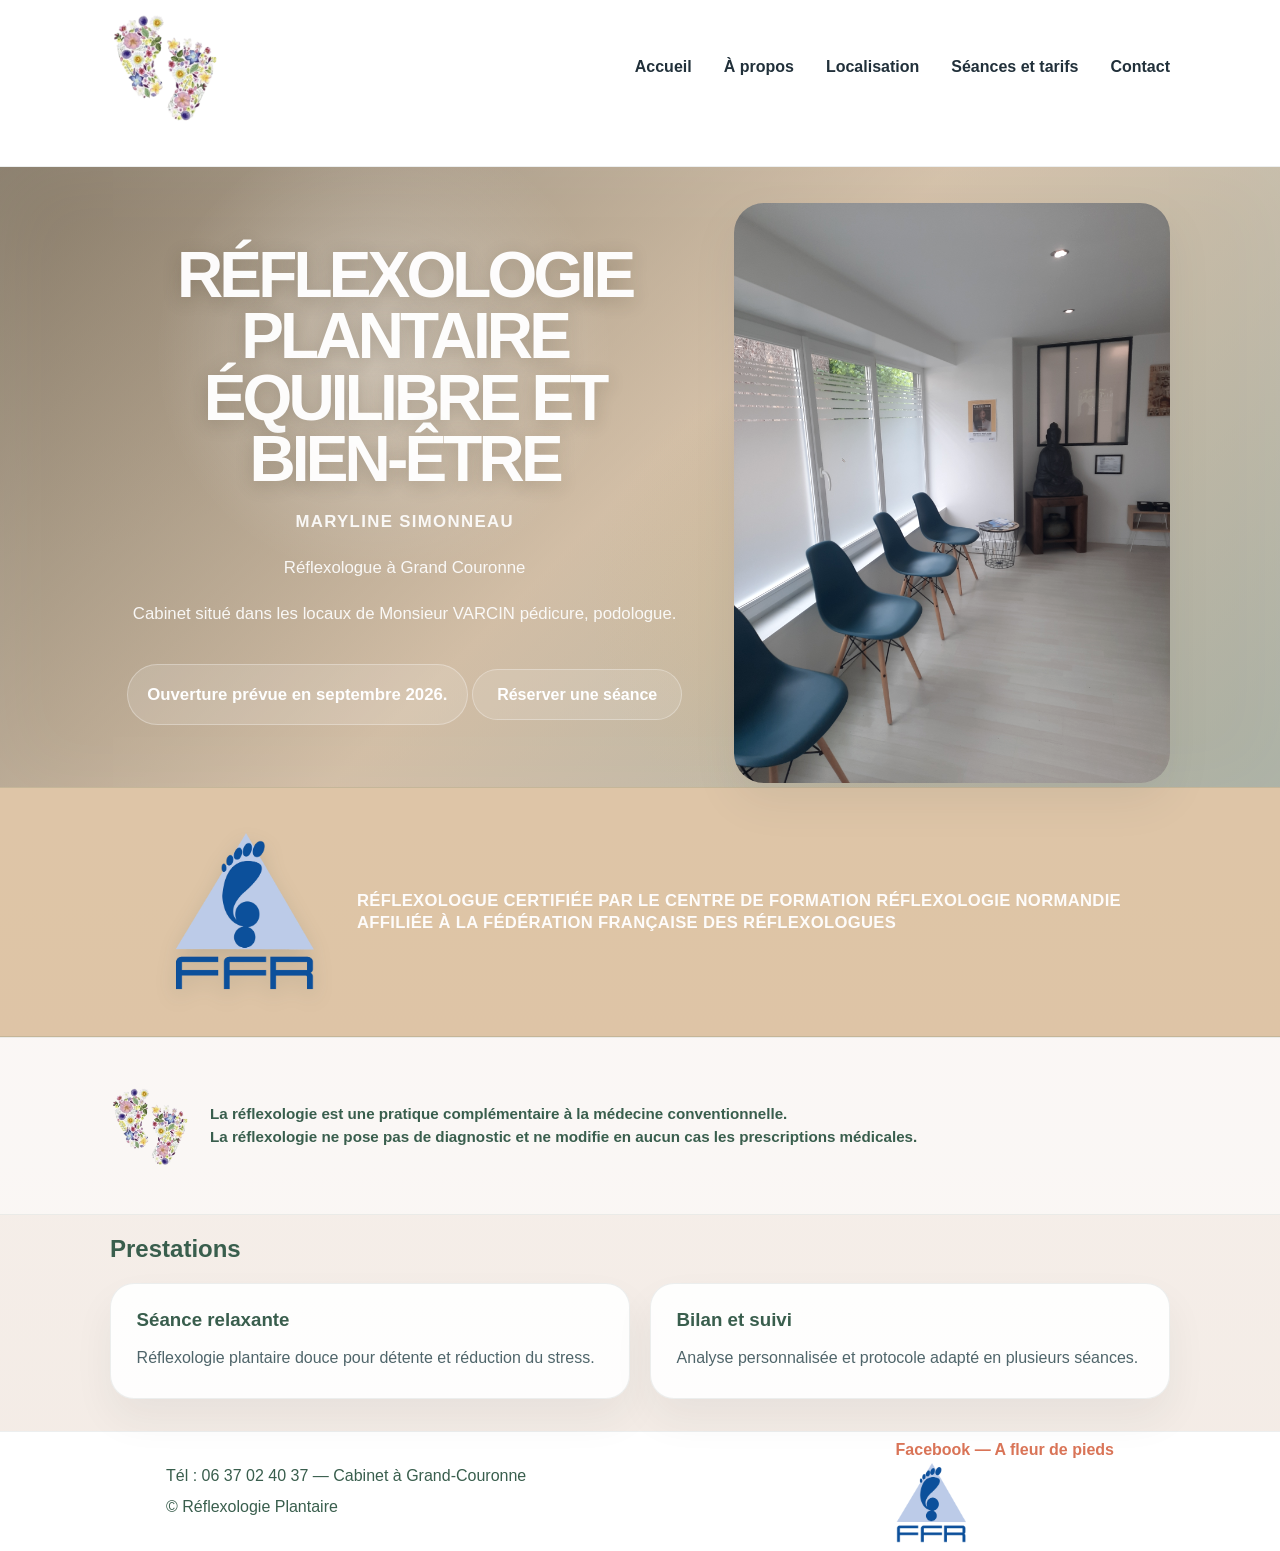
<file: stage-site/index.html>
<!doctype html>
<html lang="fr">
<head>
  <meta charset="utf-8">
  <meta name="viewport" content="width=device-width,initial-scale=1">
  <title>A fleur de pieds - Accueil</title>
  <link rel="stylesheet" href="css/style.css">
</head>
<body>
  <header class="site-header">
    <div class="container nav-wrap">
      <a class="logo" href="index.html"><img src="assets/logo a fleur de pied.png" alt="Logo réflexologie"/></a>
      <nav>
        <ul>
          <li><a href="index.html">Accueil</a></li>
          <li><a href="about.html">À propos</a></li>
          <li><a href="localisation.html">Localisation</a></li>
          <li><a href="seances.html">Séances et tarifs</a></li>
          <li><a href="contact.html">Contact</a></li>
        </ul>
      </nav>
    </div>
  </header>

  <main>
    <section class="hero">
      <div class="container hero-inner">
        <div class="hero-text">
          <h1>
            <span class="title-main">Réflexologie plantaire</span><br>
            <span class="title-sub">Équilibre et</span><br>
            <span class="highlight-line">BIEN-ÊTRE</span>
          </h1>
          <p class="hero-name">Maryline SIMONNEAU</p>
          <p>Réflexologue à Grand Couronne</p>
          <p>Cabinet situé dans les locaux de Monsieur VARCIN pédicure, podologue.</p>
          <p class="opening-note">Ouverture prévue en septembre 2026.</p>
          <a class="button" href="contact.html">Réserver une séance</a>
        </div>
        <div class="hero-image">
          <img src="assets/waiting_room.jpg" alt="Salle d'attente" />
        </div>
      </div>
    </section>

    <section class="ffr-banner">
      <div class="container ffr-banner-inner">
        <div class="ffr-logo-wrap">
          <a href="https://www.ffr.org" target="_blank" rel="noopener noreferrer" aria-label="Site officiel de la Fédération Française des Réflexologues">
            <img src="assets/logo.png" alt="Logo Fédération Française des Réflexologues" class="ffr-mini-logo" />
          </a>
        </div>
        <p>
          Réflexologue certifiée par le centre de formation réflexologie normandie<br>
          affiliée à la Fédération Française des Réflexologues
        </p>
      </div>
    </section>

    <section class="medical-note">
      <div class="container medical-note-inner">
        <img src="assets/logo a fleur de pied.png" alt="Logo A fleur de pieds" class="medical-note-logo" />
        <p>
          La réflexologie est une pratique complémentaire à la médecine conventionnelle.<br>
          La réflexologie ne pose pas de diagnostic et ne modifie en aucun cas les prescriptions médicales.
        </p>
      </div>
    </section>

    <section class="services container">
      <h2>Prestations</h2>
      <div class="cards">
        <article>
          <h3>Séance relaxante</h3>
          <p>Réflexologie plantaire douce pour détente et réduction du stress.</p>
        </article>
        <article>
          <h3>Bilan et suivi</h3>
          <p>Analyse personnalisée et protocole adapté en plusieurs séances.</p>
        </article>
      </div>
    </section>

  </main>

  <footer class="site-footer">
    <div class="container footer-grid">
      <div>
        <p>Tél : 06 37 02 40 37 — Cabinet à Grand-Couronne</p>
        <p>© Réflexologie Plantaire</p>
      </div>
      <div class="footer-links">
        <a href="https://www.facebook.com/profile.php?id=61586566208151" target="_blank">Facebook — A fleur de pieds</a>
        <div class="federation-logo">
          <a href="https://www.ffr.org" target="_blank"><img class="federation-logo" src="assets/logo.png" alt="Logo Fédération"/></a>
        </div>
      </div>
    </div>
  </footer>
</body>
</html>
</file>
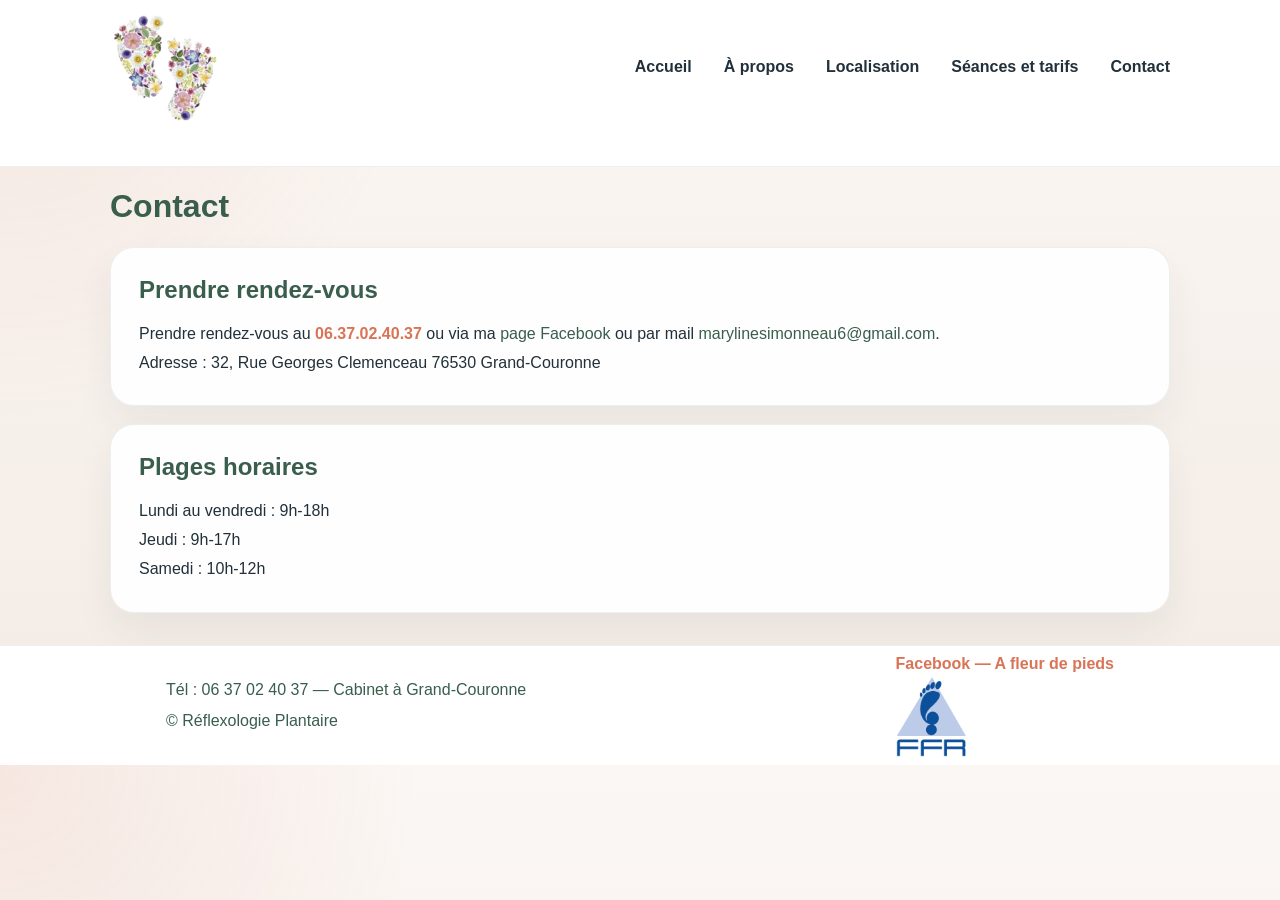
<file: stage-site/contact.html>
<!doctype html>
<html lang="fr">
<head>
  <meta charset="utf-8">
  <meta name="viewport" content="width=device-width,initial-scale=1">
  <title>Contact - A fleur de pieds</title>
  <link rel="stylesheet" href="css/style.css">
</head>
<body>
  <header class="site-header">
    <div class="container nav-wrap">
      <a class="logo" href="index.html"><img src="assets/logo a fleur de pied.png" alt="Logo réflexologie"/></a>
      <nav>
        <ul>
          <li><a href="index.html">Accueil</a></li>
          <li><a href="about.html">À propos</a></li>
          <li><a href="localisation.html">Localisation</a></li>
          <li><a href="seances.html">Séances et tarifs</a></li>
          <li><a href="contact.html">Contact</a></li>
        </ul>
      </nav>
    </div>
  </header>

  <main class="container contact-page">
    <h1>Contact</h1>
      <div class="contact-card">
        <h2>Prendre rendez-vous</h2>
        <p>Prendre rendez-vous au <strong>06.37.02.40.37</strong> ou via ma <a href="https://www.facebook.com/profile.php?id=61586566208151" target="_blank">page Facebook</a> ou par mail <a href="mailto:marylinesimonneau6@gmail.com">marylinesimonneau6@gmail.com</a>.</p>
        <p>Adresse : 32, Rue Georges Clemenceau 76530 Grand-Couronne</p>
      </div>
      <br>
      <div class="contact-card">
        <h2>Plages horaires</h2>
        <p>Lundi au vendredi : 9h-18h</p>
        <p>Jeudi : 9h-17h</p>
        <p>Samedi : 10h-12h</p>
      </div>
  </main>

  <footer class="site-footer">
    <div class="container footer-grid">
      <div>
        <p>Tél : 06 37 02 40 37 — Cabinet à Grand-Couronne</p>
        <p>© Réflexologie Plantaire</p>
      </div>
      <div class="footer-links">
        <a href="https://www.facebook.com/profile.php?id=61586566208151" target="_blank">Facebook — A fleur de pieds</a>
        <div class="federation-logo">
          <a href="https://www.ffr.org" target="_blank"><img class="federation-logo" src="assets/logo.png" alt="Logo Fédération"/></a>
        </div>
      </div>
    </div>
  </footer>
</body>
</html>
</file>
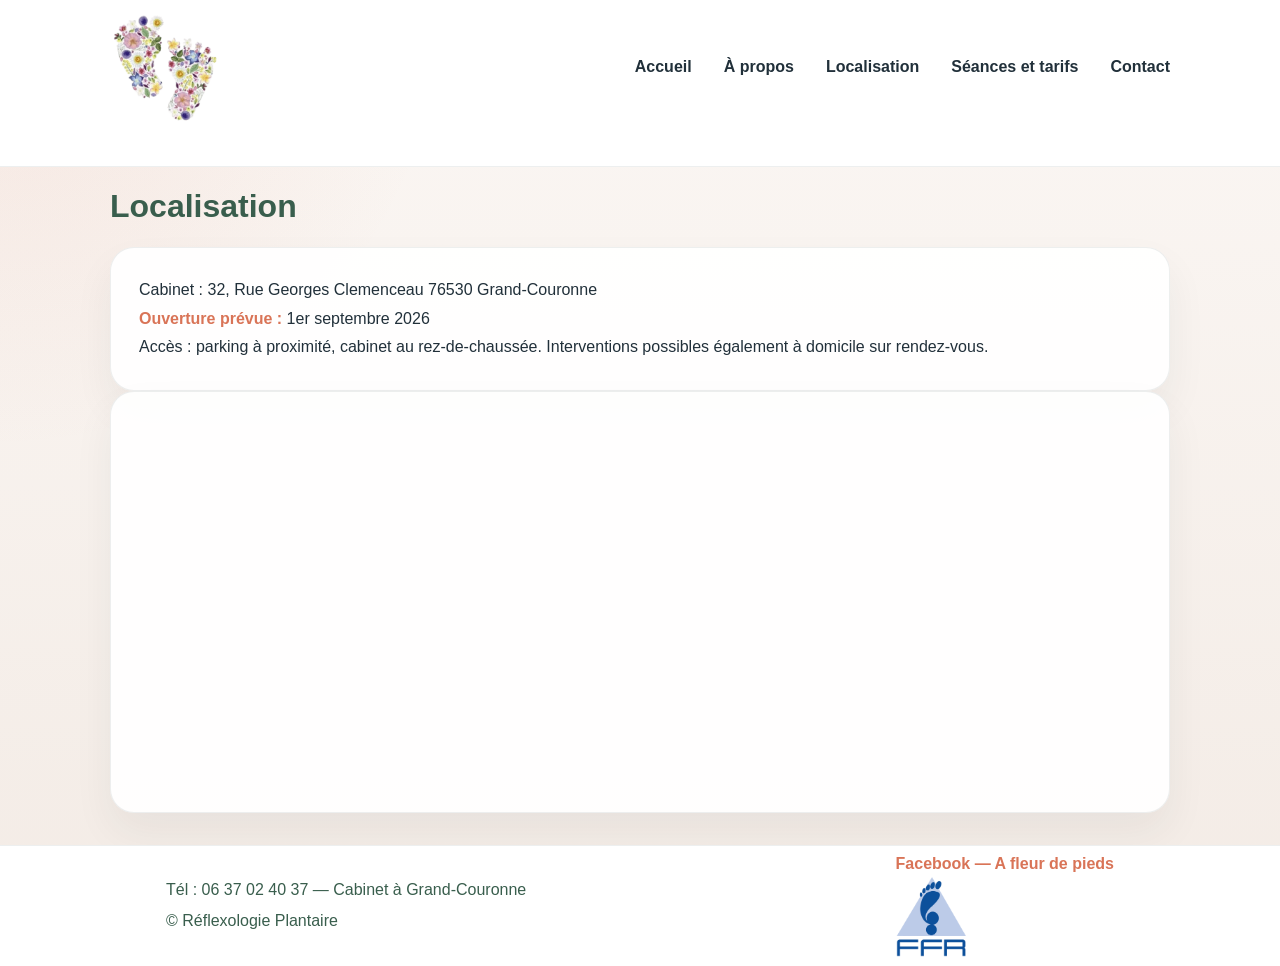
<file: stage-site/localisation.html>
<!doctype html>
<html lang="fr">
<head>
  <meta charset="utf-8">
  <meta name="viewport" content="width=device-width,initial-scale=1">
  <title>Localisation - A fleur de pieds</title>
  <link rel="stylesheet" href="css/style.css">
</head>
<body>
  <header class="site-header">
    <div class="container nav-wrap">
      <a class="logo" href="index.html"><img src="assets/logo a fleur de pied.png" alt="Logo réflexologie"/></a>
      <nav>
        <ul>
          <li><a href="index.html">Accueil</a></li>
          <li><a href="about.html">À propos</a></li>
          <li><a href="localisation.html">Localisation</a></li>
          <li><a href="seances.html">Séances et tarifs</a></li>
          <li><a href="contact.html">Contact</a></li>
        </ul>
      </nav>
    </div>
  </header>

  <main class="container">
    <h1>Localisation</h1>
    <section class="contact-card">
      <p>Cabinet : 32, Rue Georges Clemenceau 76530 Grand-Couronne</p>
      <p><strong>Ouverture prévue :</strong> 1er septembre 2026</p>
      <p>Accès : parking à proximité, cabinet au rez-de-chaussée. Interventions possibles également à domicile sur rendez-vous.</p>
    </section>
    <section class="map">
      <iframe
        src="https://maps.google.com/maps?q=32+Rue+Georges+Clemenceau,+76530+Grand-Couronne&output=embed"
        allowfullscreen=""
        loading="lazy"
        referrerpolicy="no-referrer-when-downgrade">
      </iframe>
    </section>
  </main>

  <footer class="site-footer">
    <div class="container footer-grid">
      <div>
        <p>Tél : 06 37 02 40 37 — Cabinet à Grand-Couronne</p>
        <p>© Réflexologie Plantaire</p>
      </div>
      <div class="footer-links">
        <a href="https://www.facebook.com/profile.php?id=61586566208151" target="_blank">Facebook — A fleur de pieds</a>
        <div class="federation-logo">
          <a href="https://www.ffr.org" target="_blank"><img class="federation-logo" src="assets/logo.png" alt="Logo Fédération"/></a>
        </div>
      </div>
    </div>
  </footer>
</body>
</html>
</file>
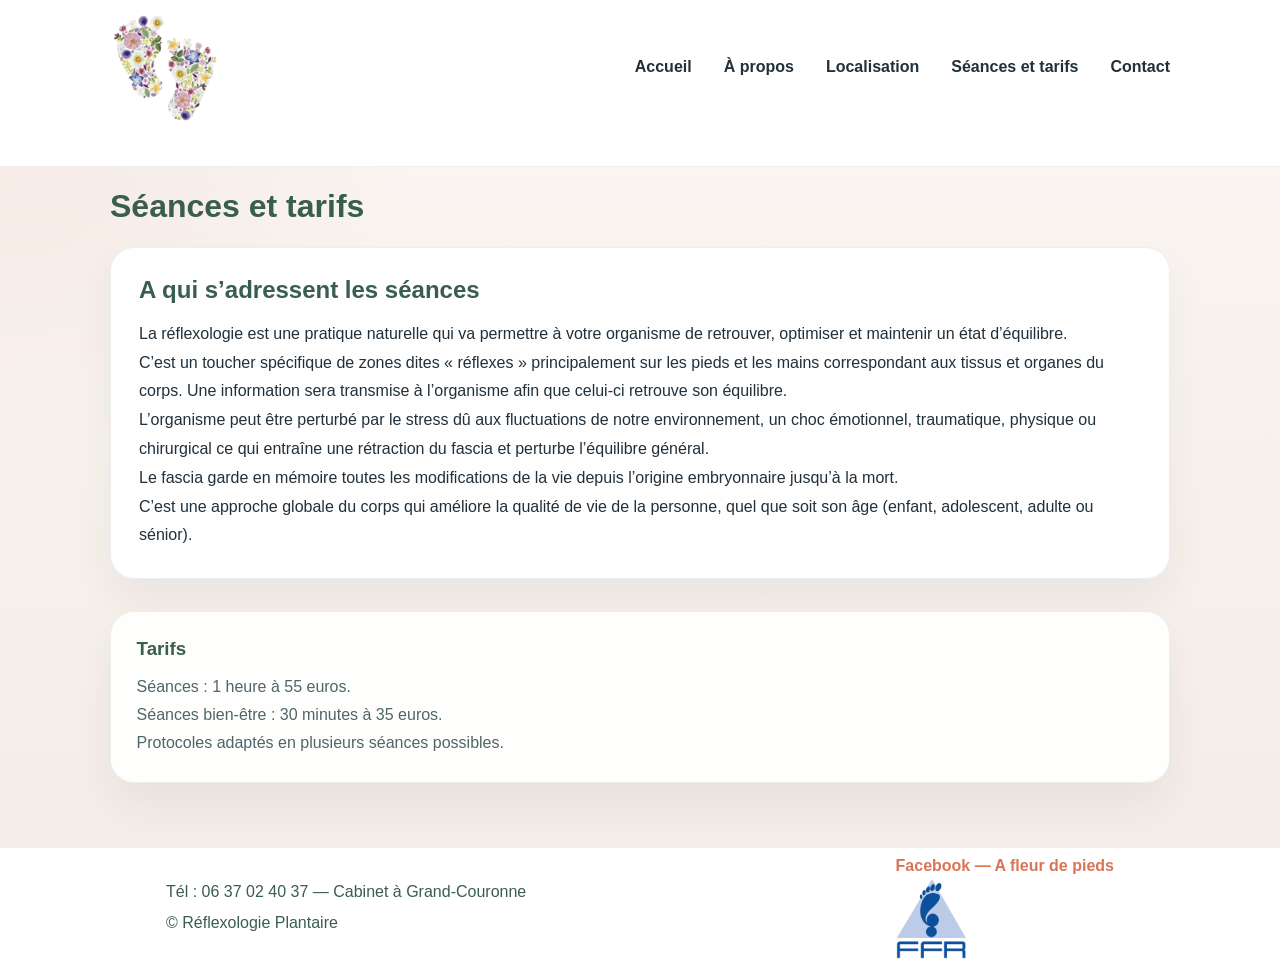
<file: stage-site/seances.html>
<!doctype html>
<html lang="fr">
<head>
  <meta charset="utf-8">
  <meta name="viewport" content="width=device-width,initial-scale=1">
  <title>Séances et tarifs - A fleur de pieds</title>
  <link rel="stylesheet" href="css/style.css">
</head>
<body>
  <header class="site-header">
    <div class="container nav-wrap">
      <a class="logo" href="index.html"><img src="assets/logo a fleur de pied.png" alt="Logo réflexologie"/></a>
      <nav>
        <ul>
          <li><a href="index.html">Accueil</a></li>
          <li><a href="about.html">À propos</a></li>
          <li><a href="localisation.html">Localisation</a></li>
          <li><a href="seances.html">Séances et tarifs</a></li>
          <li><a href="contact.html">Contact</a></li>
        </ul>
      </nav>
    </div>
  </header>

  <main class="container">
    <h1>Séances et tarifs</h1>
    <section class="contact-card">
      <h2>A qui s’adressent les séances</h2>
      <p>La réflexologie est une pratique naturelle qui va permettre à votre organisme de retrouver, optimiser et maintenir un état d’équilibre.</p>
      <p>C’est un toucher spécifique de zones dites « réflexes » principalement sur les pieds et les mains correspondant aux tissus et organes du corps. Une information sera transmise à l’organisme afin que celui-ci retrouve son équilibre.</p>
      <p>L’organisme peut être perturbé par le stress dû aux fluctuations de notre environnement, un choc émotionnel, traumatique, physique ou chirurgical ce qui entraîne une rétraction du fascia et perturbe l’équilibre général.</p>
      <p>Le fascia garde en mémoire toutes les modifications de la vie depuis l’origine embryonnaire jusqu’à la mort.</p>
      <p>C’est une approche globale du corps qui améliore la qualité de vie de la personne, quel que soit son âge (enfant, adolescent, adulte ou sénior).</p>
    </section>

    <section class="cards">
      <article>
        <h3>Tarifs</h3>
        <p>Séances : 1 heure à 55 euros.</p>
        <p>Séances bien-être : 30 minutes à 35 euros.</p>
        <p>Protocoles adaptés en plusieurs séances possibles.</p>
      </article>
    </section>


  </main>

  <footer class="site-footer">
    <div class="container footer-grid">
      <div>
        <p>Tél : 06 37 02 40 37 — Cabinet à Grand-Couronne</p>
        <p>© Réflexologie Plantaire</p>
      </div>
      <div class="footer-links">
        <a href="https://www.facebook.com/profile.php?id=61586566208151" target="_blank">Facebook — A fleur de pieds</a>
        <div class="federation-logo">
          <a href="https://www.ffr.org" target="_blank"><img class="federation-logo" src="assets/logo.png" alt="Logo Fédération"/></a>
        </div>
      </div>
    </div>
  </footer>
</body>
</html>
</file>
<file: stage-site/css/style.css>
:root {
  --terracotta: #d97457;
  --green: #4c8c66;
  --green-dark: #395e4d;
  --dark: #21303a;
  --soft: #f6f2ee;
  --soft-2: #f2ece7;
  --border: rgba(34, 51, 58, 0.08);
  --shadow: 0 18px 45px rgba(34, 51, 58, 0.08);
  --radius: 24px;
  --header-height: 90px;
  --footer-height: 44px;
}
* {
  box-sizing: border-box;
}
html {
  scroll-behavior: smooth;
}
body {
  margin: 0;
  font-family: Inter, Arial, Helvetica, sans-serif;
  color: var(--dark);
  background: radial-gradient(circle at top left, rgba(212, 116, 87, 0.12), transparent 28%),
    linear-gradient(180deg, #fbf7f4 0%, #f3ebe5 100%);
}
img {
  display: block;
  max-width: 100%;
}
button,
input,
textarea,
a {
  font: inherit;
}
.container {
  max-width: 1100px;
  margin: 0 auto;
  padding: 0 1.25rem 2rem;
}
.site-header {
  position: static;
  z-index: 1000;
  display: flex;
  align-items: center;
  width: 100%;
  background: #ffffff;
  border-bottom: 1px solid rgba(34, 51, 58, 0.08);
  padding: 0.75rem 0;
}
.nav-wrap {
  width: 100%;
  display: flex;
  align-items: center;
  gap: 1.25rem;
}
.site-header .logo img {
  margin: 0;
  padding: 0;
  height: 110px;
  border-radius: 18px;
}
nav {
  margin-left: auto;
}
nav ul {
  list-style: none;
  display: flex;
  align-items: center;
  gap: 2rem;
  margin: 0;
  padding: 0;
}
nav a {
  color: var(--dark);
  text-decoration: none;
  font-weight: 600;
  transition: color 180ms ease;
}
nav a:hover,
nav a:focus-visible {
  color: var(--green-dark);
}
.hero {
  padding: 0;
  background:
    radial-gradient(circle at 30% 30%, rgba(255,255,255,0.33), transparent 23%),
    radial-gradient(circle at 65% 70%, rgba(222, 186, 130, 0.3), transparent 26%),
    linear-gradient(135deg, rgba(92, 80, 57, 0.72), rgba(172, 138, 94, 0.50), rgba(113, 127, 109, 0.58));
  border-radius: 0;
  margin: 0 auto;
  max-width: 100%;
  width: 100%;
  box-shadow: inset 0 0 80px rgba(255,255,255,0.08);
}
.hero-inner {
  display: grid;
  grid-template-columns: minmax(0, 1.15fr) minmax(300px, 0.85fr);
  gap: 2.2rem;
  align-items: center;
  min-height: 620px;
  padding: 2rem 1.25rem 0;
}
.hero-text {
  max-width: 760px;
  margin: 0 auto;
  text-align: center;
}
.hero-text h1 {
  font-size: clamp(3rem, 5vw, 7rem);
  line-height: 0.96;
  margin: 0 0 1rem;
  letter-spacing: -0.06em;
  color: rgba(255,255,255,0.94);
  text-shadow: 0 4px 18px rgba(52, 40, 25, 0.22);
  font-weight: 800;
}
.hero-text h1 span {
  display: inline-block;
}
.title-main,
.title-sub,
.highlight-line {
  color: rgba(255,255,255,0.97);
  font-weight: 700;
  text-transform: uppercase;
}

.hero-name {
  font-size: 1.15rem;
  font-weight: 700;
  color: rgba(255,255,255,0.92);
  letter-spacing: 0.08em;
  text-transform: uppercase;
  margin-top: 1rem;
}
.hero-text p {
  margin: 0 0 1rem;
  color: rgba(255,255,255,0.9);
  font-size: 1.05rem;
  line-height: 1.8;
}
.subtitle {
  color: var(--green-dark);
  font-weight: 700;
}
.imprinted-note {
  background: rgba(217, 116, 87, 0.08);
  border-left: 4px solid var(--terracotta);
}
.imprint-block {
  background: rgba(245, 238, 229, 0.9);
  border-left: 4px solid var(--green);
}
.imprint-content {
  display: flex;
  align-items: center;
  gap: 1.25rem;
}
.imprint-logo {
  width: 90px;
  height: auto;
  flex-shrink: 0;
}
.imprint-content p {
  margin: 0.2rem 0;
  color: var(--green-dark);
}
.hero-text .opening-note {
  display: inline-flex;
  padding: 0.9rem 1.2rem;
  background: rgba(255,255,255,0.14);
  border: 1px solid rgba(255,255,255,0.3);
  border-radius: 999px;
  color: rgba(255,255,255,0.98);
  font-weight: 700;
}
.button {
  display: inline-flex;
  align-items: center;
  justify-content: center;
  gap: 0.55rem;
  margin-top: 1.5rem;
  padding: 0.95rem 1.5rem;
  border-radius: 999px;
  border: 1px solid rgba(255,255,255,0.3);
  background: rgba(255,255,255,0.12);
  color: #fff;
  text-decoration: none;
  font-weight: 700;
  transition: transform 180ms ease, background 180ms ease;
}
.button:hover,
.button:focus-visible {
  background: rgba(255,255,255,0.22);
  transform: translateY(-1px);
}
.hero-image img {
  width: 100%;
  height: auto;
  border-radius: 30px;
  box-shadow: var(--shadow);
  filter: saturate(0.85) contrast(1.05);
}
.ffr-banner {
  background: rgba(216, 185, 148, 0.78);
  border-top: 1px solid rgba(57, 94, 77, 0.15);
  border-bottom: 1px solid rgba(57, 94, 77, 0.15);
  margin-top: 0;
  width: 100%;
}
.ffr-banner-inner {
  display: flex;
  align-items: center;
  justify-content: center;
  gap: 1.75rem;
  padding: 0.8rem 1.25rem;
  max-width: 1280px;
}
.ffr-logo-wrap {
  display: flex;
  align-items: center;
  justify-content: center;
  min-width: 170px;
}
.ffr-mini-logo {
  width: 140px;
  height: auto;
  filter: drop-shadow(0 8px 10px rgba(39, 59, 52, 0.15));
}
.ffr-banner p {
  margin: 0;
  color: rgba(255,255,255,0.95);
  font-weight: 700;
  text-align: left;
  line-height: 1.35;
  text-transform: uppercase;
  letter-spacing: 0.02em;
  font-size: clamp(0.9rem, 1.3vw, 1.45rem);
}
.medical-note {
  background: rgba(255, 255, 255, 0.55);
  border-top: 1px solid rgba(57, 94, 77, 0.08);
  border-bottom: 1px solid rgba(57, 94, 77, 0.08);
}
.medical-note-inner {
  display: flex;
  align-items: center;
  gap: 1.25rem;
  padding: 1rem 1.25rem;
}
.medical-note-logo {
  width: 80px;
  height: auto;
  flex-shrink: 0;
}
.medical-note p {
  margin: 0;
  color: var(--green-dark);
  line-height: 1.5;
  font-size: 0.95rem;
  font-weight: 600;
}
.section-title {
  margin: 0 0 1.5rem;
  font-size: clamp(1.85rem, 2.3vw, 2.4rem);
  letter-spacing: -0.03em;
}
.section-intro {
  max-width: 760px;
  margin-bottom: 1.75rem;
  color: #4f656a;
}
section {
  padding: 2rem 0;
}
.cards {
  display: grid;
  grid-template-columns: repeat(auto-fit, minmax(240px, 1fr));
  gap: 1.25rem;
}
.cards article {
  background: rgba(255, 255, 255, 0.9);
  padding: 1.6rem;
  border-radius: var(--radius);
  border: 1px solid var(--border);
  box-shadow: 0 20px 40px rgba(34, 51, 58, 0.06);
}
.cards h3 {
  margin-top: 0;
  margin-bottom: 0.8rem;
}
.cards p {
  margin: 0;
  color: #4f656a;
  line-height: 1.75;
}
.gallery .grid {
  display: grid;
  grid-template-columns: repeat(3, minmax(0, 1fr));
  gap: 1rem;
}
.gallery img {
  width: 100%;
  height: 240px;
  object-fit: cover;
  border-radius: 24px;
}
.about-grid {
  display: grid;
  grid-template-columns: minmax(260px, 360px) minmax(0, 1fr);
  gap: 2rem;
  align-items: start;
}
.about-grid img {
  width: 100%;
  aspect-ratio: 3 / 4;
  object-fit: cover;
  border-radius: 30px;
  box-shadow: var(--shadow);
}
.about-images {
  display: grid;
  grid-template-columns: minmax(0, 0.85fr) minmax(0, 1.15fr);
  gap: 1.5rem;
  margin-top: 2rem;
  align-items: center;
}
.about-doc {
  display: flex;
  justify-content: center;
  align-items: center;
  border-radius: 20px;
  padding: 0.6rem;

  max-width: 100%;
}
.about-images img {
  width: 100%;
  height: auto;
  max-height: 500px;
  object-fit: contain;
  border-radius: 14px;
}

.about-doc-certificate {
  max-width: 700px;
  margin: 0 auto;
}

.about-doc-certificate img {
  max-width: 82%;
  transform: rotate(90deg);
}
.about-name {
  margin-top: 1.5rem;
  text-align: center;
  font-size: clamp(1.7rem, 2.5vw, 2.2rem);
  letter-spacing: -0.02em;
}
.contact-grid {
  display: grid;
  grid-template-columns: minmax(300px, 380px) minmax(0, 1fr);
  gap: 2rem;
}
.contact-card,
.map {
  background: rgba(255, 255, 255, 0.92);
  border: 1px solid var(--border);
  border-radius: var(--radius);
  box-shadow: 0 20px 40px rgba(34, 51, 58, 0.06);
  padding: 1.75rem;
}
.contact-card h2,
.contact-card p,
.map p {
  margin: 0;
}
.contact-card h2 {
  margin-bottom: 1rem;
}
.contact-card a {
  color: var(--green-dark);
  text-decoration: none;
}
.footer-links a {
  color: var(--terracotta);
}
.footer-links a:hover,
.footer-links a:focus-visible {
  color: var(--green-dark);
}
img.federation-logo {
  height: 80px;
  width: auto;
}
.map iframe {
  width: 100%;
  height: 360px;
  border: 0;
  border-radius: 20px;
}
.site-footer {
  position: static;
  background: #ffffff;
  padding: 0.55rem 0;
  border-top: 1px solid rgba(34, 51, 58, 0.08);
  z-index: 900;
}
.site-footer .container {
  max-width: 980px;
  padding: 0 1rem;
}
.footer-grid {
  display: flex;
  justify-content: space-between;
  align-items: center;
  gap: 0.5rem;
  flex-wrap: wrap;
}
.footer-grid > div {
  margin: 0;
}
.footer-grid p {
  margin: 0.15rem 0;
  color: var(--green-dark);
}
.footer-links {
  display: flex;
  flex-direction: column;
  gap: 0.25rem;
}
.footer-links a {
  color: var(--terracotta);
  text-decoration: none;
  font-weight: 600;
}
.footer-links a:hover,
.footer-links a:focus-visible {
  color: var(--green-dark);
}

h1, h2, h3, h4 {
  color: var(--green-dark);
}
strong {
  color: var(--terracotta);
}
p,
li {
  line-height: 1.8;
  color: var(--dark);
}
@media (max-width: 960px) {
  .hero-inner,
  .about-grid,
  .contact-grid,
  .gallery .grid {
    grid-template-columns: 1fr;
  }
  .gallery img {
    height: 220px;
  }
}
@media (max-width: 960px) {
  .hero-inner,
  .about-grid,
  .contact-grid,
  .gallery .grid {
    grid-template-columns: 1fr;
  }
  .gallery img {
    height: 220px;
  }
}

@media (max-width: 700px) {
  body {
    padding-bottom: 1.25rem;
  }
  .site-header {
    height: auto;
    padding: 0.85rem 1rem;
  }
  .site-header .logo img {
    height: 68px;
    width: auto;
  }
  .nav-wrap {
    flex-wrap: wrap;
    justify-content: space-between;
    gap: 0.9rem;
  }
  nav {
    width: 100%;
  }
  nav ul {
    flex-wrap: wrap;
    justify-content: center;
    gap: 0.7rem;
    margin: 0;
  }
  nav li {
    flex: 1 1 auto;
    text-align: center;
  }
  .container {
    padding: 0 1rem 1.5rem;
  }
  .site-footer {
    position: static;
  }
  .footer-grid {
    flex-direction: column;
    align-items: flex-start;
  }
  .footer-links {
    width: 100%;
  }
}
</file>
